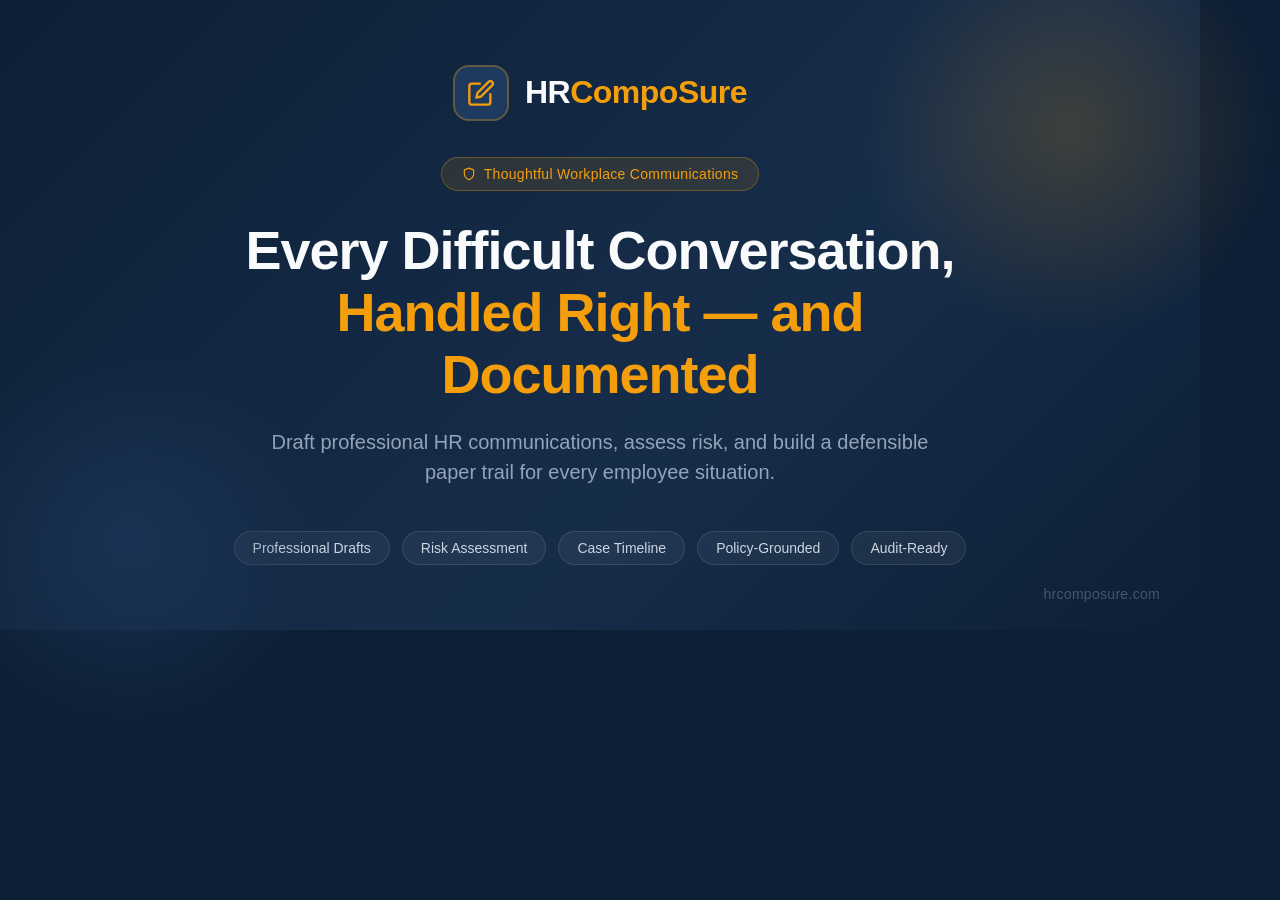
<file: public/og-image.html>
<!DOCTYPE html>
<html>
<head>
<meta charset="UTF-8" />
<style>
  * { margin: 0; padding: 0; box-sizing: border-box; }
  body {
    width: 1200px;
    height: 630px;
    overflow: hidden;
    font-family: -apple-system, BlinkMacSystemFont, 'Segoe UI', sans-serif;
    background: #0d1f35;
    color: #f9fafb;
    display: flex;
    align-items: center;
    justify-content: center;
  }
  .card {
    width: 100%;
    height: 100%;
    background: linear-gradient(135deg, #0d1f35 0%, #162d4a 60%, #0d1f35 100%);
    display: flex;
    flex-direction: column;
    align-items: center;
    justify-content: center;
    position: relative;
    padding: 60px;
  }
  .blob1 {
    position: absolute;
    top: -80px;
    right: -80px;
    width: 420px;
    height: 420px;
    border-radius: 50%;
    background: radial-gradient(circle, rgba(245,158,11,0.18) 0%, transparent 70%);
  }
  .blob2 {
    position: absolute;
    bottom: -100px;
    left: -60px;
    width: 380px;
    height: 380px;
    border-radius: 50%;
    background: radial-gradient(circle, rgba(30,58,95,0.6) 0%, transparent 70%);
  }
  .logo-row {
    display: flex;
    align-items: center;
    gap: 16px;
    margin-bottom: 36px;
  }
  .logo-icon {
    width: 56px;
    height: 56px;
    background: #1e3a5f;
    border: 2px solid rgba(245,158,11,0.3);
    border-radius: 16px;
    display: flex;
    align-items: center;
    justify-content: center;
  }
  .logo-text {
    font-size: 32px;
    font-weight: 700;
    letter-spacing: -0.5px;
    color: #f9fafb;
  }
  .logo-text span { color: #f59e0b; }
  .tagline-badge {
    display: inline-flex;
    align-items: center;
    gap: 8px;
    background: rgba(245,158,11,0.12);
    border: 1px solid rgba(245,158,11,0.3);
    border-radius: 100px;
    padding: 8px 20px;
    font-size: 14px;
    color: #f59e0b;
    font-weight: 500;
    letter-spacing: 0.3px;
    margin-bottom: 28px;
  }
  .headline {
    font-size: 54px;
    font-weight: 700;
    text-align: center;
    line-height: 1.15;
    letter-spacing: -1px;
    max-width: 820px;
    margin-bottom: 22px;
    color: #f9fafb;
  }
  .headline span { color: #f59e0b; }
  .sub {
    font-size: 20px;
    color: #94a3b8;
    text-align: center;
    max-width: 680px;
    line-height: 1.5;
    margin-bottom: 44px;
  }
  .pills {
    display: flex;
    gap: 12px;
    flex-wrap: wrap;
    justify-content: center;
  }
  .pill {
    background: rgba(255,255,255,0.05);
    border: 1px solid rgba(255,255,255,0.1);
    border-radius: 100px;
    padding: 8px 18px;
    font-size: 14px;
    color: #cbd5e1;
    font-weight: 500;
  }
  .domain {
    position: absolute;
    bottom: 28px;
    right: 40px;
    font-size: 14px;
    color: #475569;
    letter-spacing: 0.3px;
  }
</style>
</head>
<body>
<div class="card">
  <div class="blob1"></div>
  <div class="blob2"></div>

  <div class="logo-row">
    <div class="logo-icon">
      <svg width="28" height="28" viewBox="0 0 24 24" fill="none" stroke="#f59e0b" stroke-width="2" stroke-linecap="round" stroke-linejoin="round">
        <path d="M11 4H4a2 2 0 0 0-2 2v14a2 2 0 0 0 2 2h14a2 2 0 0 0 2-2v-7"/>
        <path d="M18.5 2.5a2.121 2.121 0 0 1 3 3L12 15l-4 1 1-4 9.5-9.5z"/>
      </svg>
    </div>
    <div class="logo-text">HR<span>CompoSure</span></div>
  </div>

  <div class="tagline-badge">
    <svg width="14" height="14" viewBox="0 0 24 24" fill="none" stroke="currentColor" stroke-width="2" stroke-linecap="round" stroke-linejoin="round"><path d="M12 22s8-4 8-10V5l-8-3-8 3v7c0 6 8 10 8 10z"/></svg>
    Thoughtful Workplace Communications
  </div>

  <h1 class="headline">Every Difficult Conversation,<br/><span>Handled Right — and Documented</span></h1>

  <p class="sub">Draft professional HR communications, assess risk, and build a defensible paper trail for every employee situation.</p>

  <div class="pills">
    <div class="pill">Professional Drafts</div>
    <div class="pill">Risk Assessment</div>
    <div class="pill">Case Timeline</div>
    <div class="pill">Policy-Grounded</div>
    <div class="pill">Audit-Ready</div>
  </div>

  <div class="domain">hrcomposure.com</div>
</div>
</body>
</html>
</file>
